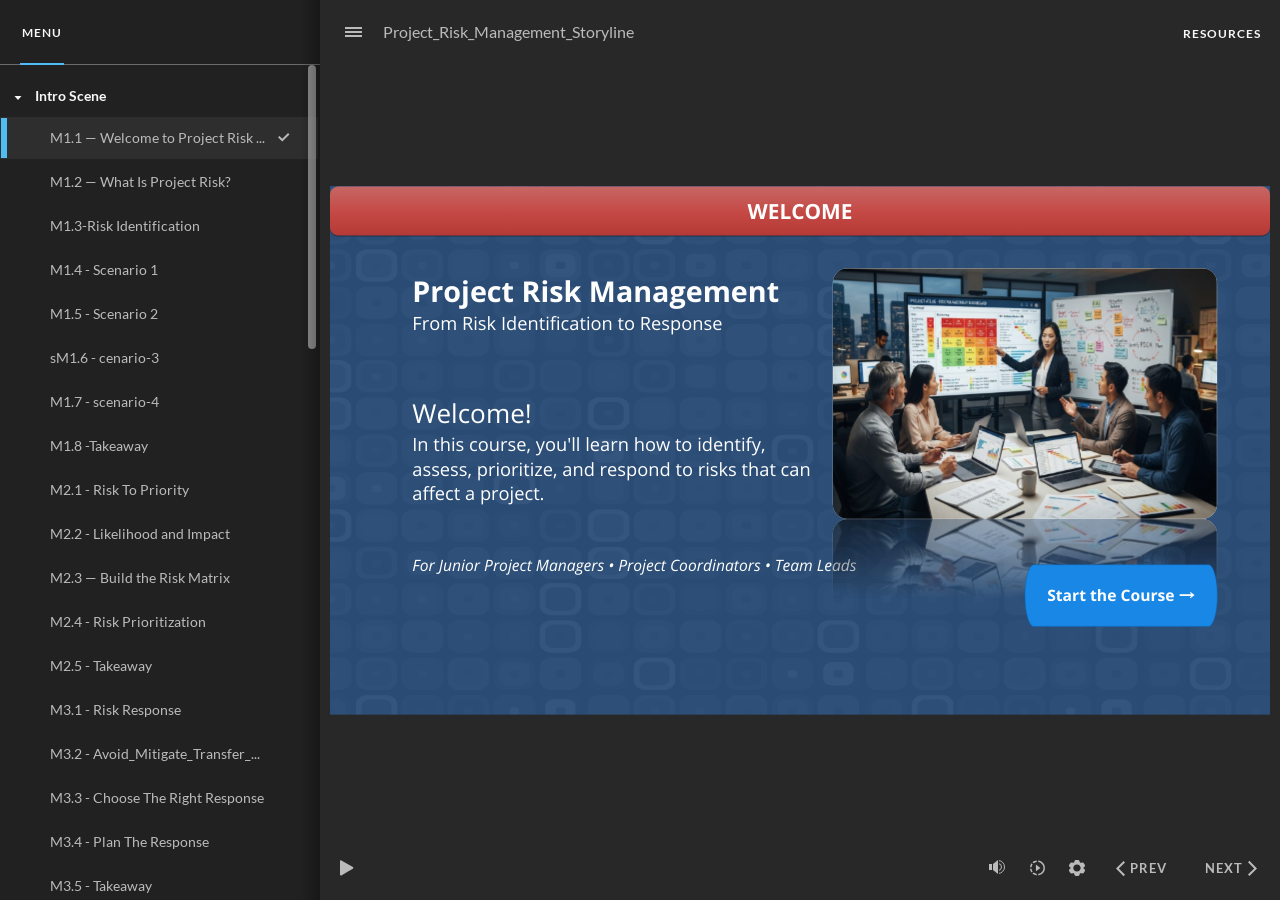
<file: index.html>
﻿<!doctype html>
<html lang="en-US">
<head>
  <meta charset="utf-8">
  <!-- Created using Storyline 360 x64 - http://www.articulate.com  -->
  <!-- version: 3.124.37782.0 -->
  <title>Project_Risk_Management_Storyline</title>
  <meta http-equiv="x-ua-compatible" content="IE=edge"/>
  <meta name="viewport" content="width=device-width,initial-scale=1,user-scalable=no,shrink-to-fit=no,minimal-ui"/>
  <meta name="apple-mobile-web-app-capable" content="yes"/>
  <style>
    html, body { height: 100%; padding: 0; margin: 0 }
    #app { height: 100%; width: 100%; }
  </style>

  <script>
    window.DS = {};
    window.globals = {
      DATA_PATH_BASE: '',
      HAS_FRAME: true,
      HAS_SLIDE: true,

      lmsPresent: false,
      tinCanPresent: false,
      cmi5Present: false,
      aoSupport: false,
      scale: 'Scaled',
      captureRc: false,
      browserSize: 'optimal',
      bgColor: '#282828',
      features: 'DropInBase,JsInteractions,Localization,LocalizationImage,PlayerMemoryEnhancements,SlideLevelScale',
      themeName: 'unified',
      preloaderColor: '#FFFFFF',
      suppressAnalytics: false,
      productChannel: 'stable',
      publishSource: 'storyline',
      aid: 'aid|5dfba640-d1b7-5500-984c-34fdf04971fd',
      cid: '41d6f7d2-93eb-40fe-ae74-6f54a57f32ca',
      playerVersion: '3.124.37782.0',
      publishTimestamp: '2026-09-05T17:46:47.2146353Z',
      maxIosVideoElements: 10,
      connectionSettings: { message: 'You%20are%20offline.%20Trying%20to%20reconnect...', useDarkTheme: false, mode: 'disabled' },
      hasFeature: function(feature) {
        return this.features.split(',').includes(feature);
      },
      
      parseParams: function(qs) {
        if (window.globals.parsedParams != null) {
          return window.globals.parsedParams;
        }
        qs = (qs || window.location.search.substr(1)).split('+').join(' ');
        var params = {},
            tokens,
            re = /[?&]?([^=]+)=([^&]*)/g;

        while (tokens = re.exec(qs)) {
          params[decodeURIComponent(tokens[1]).trim()] =
            decodeURIComponent(tokens[2]).trim();
        }
        window.globals.parsedParams = params;
        return params;
      }

    };

    if (window.flagsUnderTest != null) {
      window.globals.features = window.flagsUnderTest.reduce((accum, feature) => {
        if (!accum.includes(feature)) {
          accum.push(feature);
        }
        return accum;
      }, window.globals.features.split(',')).join();
    }
  </script>
  <script>
    var isIe11 = ('ActiveXObject' in window || window.MSBlobBuilder != null)
      && window.msCrypto != null && !window.ActiveXObject;
    if (isIe11) {
      window.globals.unsupportedBrowser = true;
      document.write(atob('[base64]'));
    }
  </script>

  <script>
    if (window.globals.hasFeature('Localization')) {
      
      
    }
  </script>

  
  
  <script>window.THREE = { };</script>
  
</head>
<body style="background: #282828" class="cs-HTML theme-unified">
  <!-- 360 -->
  <script>!function(){var e,i=/iPhone/i,o=/iPod/i,n=/iPad/i,t=/\biOS-universal(?:.+)Mac\b/i,r=/\bAndroid(?:.+)Mobile\b/i,a=/Android/i,d=/(?:SD4930UR|\bSilk(?:.+)Mobile\b)/i,p=/Silk/i,l=/Windows Phone/i,u=/\bWindows(?:.+)ARM\b/i,b=/BlackBerry/i,s=/BB10/i,c=/Opera Mini/i,f=/\b(CriOS|Chrome)(?:.+)Mobile/i,h=/Mobile(?:.+)Firefox\b/i,v=function(e){return void 0!==e&&"MacIntel"===e.platform&&"number"==typeof e.maxTouchPoints&&e.maxTouchPoints>1&&"undefined"==typeof MSStream};e=function(e){var m={userAgent:"",platform:"",maxTouchPoints:0};e||"undefined"==typeof navigator?"string"==typeof e?m.userAgent=e:e&&e.userAgent&&(m={userAgent:e.userAgent,platform:e.platform,maxTouchPoints:e.maxTouchPoints||0}):m={userAgent:navigator.userAgent,platform:navigator.platform,maxTouchPoints:navigator.maxTouchPoints||0};var g=m.userAgent,y=g.split("[FBAN");void 0!==y[1]&&(g=y[0]),void 0!==(y=g.split("Twitter"))[1]&&(g=y[0]);var A=function(e){return function(i){return i.test(e)}}(g),w={apple:{phone:A(i)&&!A(l),ipod:A(o),tablet:!A(i)&&(A(n)||v(m))&&!A(l),universal:A(t),device:(A(i)||A(o)||A(n)||A(t)||v(m))&&!A(l)},amazon:{phone:A(d),tablet:!A(d)&&A(p),device:A(d)||A(p)},android:{phone:!A(l)&&A(d)||!A(l)&&A(r),tablet:!A(l)&&!A(d)&&!A(r)&&(A(p)||A(a)),device:!A(l)&&(A(d)||A(p)||A(r)||A(a))||A(/\bokhttp\b/i)},windows:{phone:A(l),tablet:A(u),device:A(l)||A(u)},other:{blackberry:A(b),blackberry10:A(s),opera:A(c),firefox:A(h),chrome:A(f),device:A(b)||A(s)||A(c)||A(h)||A(f)},any:!1,phone:!1,tablet:!1};return w.any=w.apple.device||w.android.device||w.windows.device||w.other.device,w.phone=w.apple.phone||w.android.phone||w.windows.phone,w.tablet=w.apple.tablet||w.android.tablet||w.windows.tablet,w}(),"object"==typeof exports&&"undefined"!=typeof module?module.exports=e:"function"==typeof define&&define.amd?define((function(){return e})):this.isMobile=e}();
    window.isMobile.apple.tablet = window.isMobile.apple.tablet ||
      (navigator.platform === 'MacIntel' && navigator.maxTouchPoints > 1);
    window.isMobile.apple.device = window.isMobile.apple.device || window.isMobile.apple.tablet;
    window.isMobile.tablet = window.isMobile.tablet || window.isMobile.apple.tablet;
    window.isMobile.any = window.isMobile.any || window.isMobile.apple.tablet;
  </script>

  <div id="focus-sink" tabindex="-1"></div>

  <div id="preso"></div>
  <script>
    (function() {

      var classTypes = [ 'desktop', 'mobile', 'phone', 'tablet' ];

      var addDeviceClasses = function(prefix, testObj) {
        var curr, i;
        for (i = 0; i < classTypes.length; i++) {
          curr = classTypes[i];
          if (testObj[curr]) {
            document.body.classList.add(prefix + curr);
          }
        }
      };

      var params = window.globals.parseParams(),
          isDevicePreview = params.devicepreview === '1',
          isPhoneOverride = params.deviceType === 'phone' || (isDevicePreview && params.phone == '1'),
          isTabletOverride = (params.deviceType === 'tablet' || isDevicePreview) && !isPhoneOverride,
          isMobileOverride = isPhoneOverride || isTabletOverride;

      var deviceView = {
        desktop: !window.isMobile.any && !isMobileOverride,
        mobile: window.isMobile.any || isMobileOverride,
        phone: isPhoneOverride || (window.isMobile.phone && !isTabletOverride),
        tablet: isTabletOverride || window.isMobile.tablet
      };

      window.globals.deviceView = deviceView;
      window.isMobile.desktop = !window.isMobile.any;
      window.isMobile.mobile = window.isMobile.any;

      addDeviceClasses('view-', deviceView);

    })();
  </script>
  
  <script src='story_content/triggers.js' type=text/javascript></script>
<script src='story_content/user.js' type=text/javascript></script>
  <div class="slide-loader"></div>

  <script>
    var doc = document, loader = doc.body.querySelector('.slide-loader'); [ 1, 2, 3 ].forEach(function(n) { var d = doc.createElement('div'); d.style.backgroundColor = window.globals.preloaderColor; d.classList.add('mobile-loader-dot'); d.classList.add('dot' + n); loader.appendChild(d); });
  </script>

  <div class="mobile-load-title-overlay" style="display: none">
    <div class="mobile-load-title">Project_Risk_Management_Storyline</div>
  </div>

  <div class="mobile-chrome-warning"></div>

  
<style>
  .warn-connection-dialog {
    display: none;
    background: transparent;
    pointer-events: all;
    position: fixed;
    left: 0;
    top: 0;
    width: 100%;
    height: 100%;
    z-index: 999;
  }

  .warn-connection-content {
    pointer-events: all;
    border-radius: 4px;
    background: white;
    border: 1px solid #E7E7E7;
    color: #333333;
    box-shadow: 0 2px 4px rgba(0, 0, 0, 0.25);
    transition: all 150ms ease-out;
    position: absolute;
    white-space: nowrap;
  }

  .view-phone.is-landscape .warn-connection-content {
    left: 23px;
    bottom: 23px;
  }

  .view-tablet.is-landscape .warn-connection-content {
    left: 50%;
    top: 20px;
    transform: translateX(-50%);
  }

  .view-mobile.is-portrait .warn-connection-content {
    transform: translate(-50%, calc(-100% - 15px));
  }

  .warn-connection-content p {
    display: inline-block;
    margin: 0 8px 0 0;
    line-height: 33px;
    font-size: 11px;
  }

  .warn-connection-content svg {
    position: relative;
    vertical-align: middle;
    margin: 0 2px 2px 8px;
  }

  .view-desktop .warn-connection-content {
    left: 1.5em;
    bottom: 1.5em;
  }

  .view-desktop .warn-connection-content p {
    font-size: 1.1em;
  }

  .is-offline .warn-connection-dialog {
    display: block;
  }

  .is-offline .cs-panel * {
    pointer-events: none !important;
  }

  .is-offline .cs-panel {
    pointer-events: all !important;
  }

  .is-offline #nav-controls * {
    pointer-events: none !important;
  }

  .is-offline #nav-controls {
    pointer-events: all !important;
  }
</style>

<div class="warn-connection-dialog" role="alertdialog" aria-modal="true" tabindex="0" aria-labelledby="warn-connection-message">
  <div class="warn-connection-content">
    <svg width="17" height="15" viewBox="0 0 17 15" xmlns="http://www.w3.org/2000/svg">
      <path fill="#8F0000" stroke="white" d="M16.07,12.98 L15.88,12.23 L9.51,1.21 C8.97,0.26,7.6,0.26,7.06,1.21 L0.69,12.23 C0.15,13.16,0.81,14.36,1.91,14.36 H14.65 C15.47,14.36,16.05,13.7,16.07,12.98 Z"/>
      <path fill="white" stroke="white" d="M8.58,5.5 C8.35,5.28,8.5,5.35,8.21,5.32 C8.09,5.35,7.97,5.49,7.96,5.67 C7.97,5.79,7.98,5.92,7.98,6.04 L7.98,6.04 C7.99,6.17,8,6.31,8.01,6.43 L8.01,6.44 C8.03,6.92,8.06,7.41,8.09,7.9 L8.09,7.9 C8.12,8.39,8.14,8.88,8.17,9.37 C8.17,9.39,8.18,9.42,8.2,9.44 C8.23,9.46,8.25,9.47,8.28,9.47 C8.31,9.47,8.34,9.46,8.35,9.44 C8.37,9.43,8.38,9.4,8.39,9.35 L8.39,9.34 C8.39,9.24,8.4,9.15,8.4,9.05 L8.4,9.05 C8.41,8.96,8.41,8.86,8.42,8.75 C8.43,8.44,8.45,8.12,8.47,7.81 L8.47,7.81 C8.49,7.49,8.51,7.18,8.53,6.87 C8.55,6.46,8.56,6.05,8.59,5.64 L8.6,5.62 C8.6,5.57,8.59,5.53,8.58,5.5 L8.21,5.32 Z"/>
      <circle fill="white" stroke="white" cx="8.3" cy="11.35" r="0.3"/>
    </svg>
    <p id="warn-connection-message">You are offline. Trying to reconnect...</p>
  </div>
</div>

<script>
  (function() {
    window.DS.connection = {
      warningShown: false,
      assets: {},
      loadingAssetGroup: false,
      retryDelay: 500
    };

    var connectionSettings = window.globals.connectionSettings || {};

    var useConnectionMessages = window.AbortController != null &&
      window.location.protocol != 'file:' &&
      connectionSettings.mode === 'normal';

    window.DS.connection.useConnectionMessages = useConnectionMessages;

    var assetCount = 0;
    var checkLoadedId;


    if (useConnectionMessages && connectionSettings != null) {
      var contentEl = document.querySelector('.warn-connection-content');
      var messageEl = contentEl.querySelector('p');

      if (connectionSettings.useDarkTheme) {
        contentEl.style.borderColor = '#BABBBA';
        contentEl.style.backgroundColor = '#282828';
        contentEl.style.color = '#FFFFFF';
      }

      if (connectionSettings.message != null) {
        messageEl.textContent = window.decodeURIComponent(connectionSettings.message);
      }
    }

    function checkAssetsReady() {
      for (var i in DS.connection.assets) {
        if (!DS.connection.assets[i].success) {
          return false;
        }
      }
      return true;
    }

    function stopAssetGroup() {
      if (!useConnectionMessages) { return; }

      assetCount = 0;

      DS.connection.oldAssetGroup = DS.connection.assets;
      DS.connection.assets = {};
      DS.connection.loadingAssetGroup = false;
      clearInterval(checkLoadedId);
    }

    function startAssetGroup() {
      if (!useConnectionMessages) { return; }
      var ticks = 0;
      clearInterval(checkLoadedId);
      checkLoadedId = setInterval(function() {
        var loaded = 0;
        if (assetCount === 0 && loaded === 0) {
          clearInterval(checkLoadedId);
          return;
        }

        for (var i in DS.connection.assets) {
          if (DS.connection.assets[i].success) {
            loaded++;
          }
        }

        if (assetCount === loaded && checkAssetsReady()) {
          for (var i in DS.connection.assets) {
            if (DS.connection.assets[i].action) {
              DS.connection.assets[i].action();
            }
          }
          hideWarning();
          stopAssetGroup();
        }
      }, 100)
    }

    function requiredAsset(url, action, retry, type) {
      if (!useConnectionMessages) { return; }
      if (DS.connection.assets[url]) { return; }

      DS.connection.assets[url] = {
        success: false, action: action, retry: retry, type: type
      };
      assetCount = Object.keys(DS.connection.assets).length;
      if (!DS.connection.loadingAssetGroup) {
        startAssetGroup();
      }
      DS.connection.loadingAssetGroup = true;
    }

    function assetLoaded(url) {
      if (!useConnectionMessages) { return; }
      if (DS.connection.assets[url]) {
        DS.connection.assets[url].success = true;
      }
    }

    function assetFailed(url) {
      if (!useConnectionMessages) { return; }
      if (!DS.connection.assets[url]) {
        if (/\.js$/.test(url) && url.indexOf('transcripts') === -1) {
          setTimeout(function() {
            if (DS.connection.lastSlideLoaded != null) {
              DS.connection.lastSlideLoaded();
            }
          }, DS.connection.retryDelay);
        }
        return;
      }
      if (!DS.connection.warningShown) { showWarning(); }
      if (DS.connection.assets[url].retry) {
        setTimeout(function() {
          if (!DS.connection.assets[url].success) {
            DS.connection.assets[url].retry()
          }
        }, DS.connection.retryDelay);
      }
    }

    function hideWarning() {
      document.body.classList.remove('is-offline');
      DS.connection.warningShown = false;
      enableKeys();
    }
    DS.connection.hideWarning = hideWarning

    function showWarning(btn) {
      document.body.classList.add('is-offline')
      DS.connection.warningShown = true;
      updateWarningPosition();
      disableKeys();
    }

    function updateWarningPosition() {
      if (!DS.connection.warningShown) {
        return;
      }

      var isPortrait = document.body.classList.contains('is-portrait');
      var isMobile = document.body.classList.contains('view-mobile');
      var warningEl = document.querySelector('.warn-connection-content');

      if (isPortrait && isMobile) {
        var slide = document.querySelector('.primary-slide');
        var slideRect = slide != null
          ? slide.getBoundingClientRect()
          : { top: window.innerHeight, left: 0, width: window.innerWidth };

        warningEl.style.top = `${slideRect.top}px`
        warningEl.style.left = `${slideRect.left + slideRect.width / 2}px`
      } else {
        warningEl.style.top = null;
        warningEl.style.left = null;
      }

      window.requestAnimationFrame(updateWarningPosition);
    }

    function onDisableKeyDown(e) {
      e.preventDefault();
      e.stopImmediatePropagation();
    }

    function onDisableKeyUp(e) {
      e.preventDefault();
      e.stopImmediatePropagation();
    }

    var accStyle = document.createElement('style');
    var warnDialogEl = document.querySelector('.warn-connection-dialog');

    function disableKeys() {
      if (DS.views && DS.views.nsStack && DS.views.nsStack.length === 1) {
        DS.views.nsStack[0].tabReachable = false
        DS.views.nsStack[0].updateTabIndex(true);
      }

      accStyle.innerHTML = '.acc-shadow-dom { display: none; }';
      document.body.appendChild(accStyle);

      warnDialogEl.parentNode.append(warnDialogEl);
      warnDialogEl.focus();
    }

    function enableKeys() {
      accStyle.remove();
      if (DS.views && DS.views.nsStack && DS.views.nsStack.length === 1 && DS.views.nsStack[0].name === '_frame') {
        DS.views.nsStack[0].tabReachable = true;
        DS.views.nsStack[0].updateTabIndex();
      }
    }

    // these will all be noops if the feature flag isn't set in
    // the data and `window.globals.features`
    DS.connection.requiredAsset = requiredAsset;
    DS.connection.assetLoaded = assetLoaded;
    DS.connection.assetFailed = assetFailed;
    DS.connection.stopAssetGroup = stopAssetGroup;
    DS.connection.startAssetGroup = startAssetGroup;
  })();
</script>


  <script>
    
    if (window.autoSpider && window.vInterfaceObject) {
      document.querySelector('.mobile-load-title-overlay').style.display = 'none';
    }
  </script>

  

  <link rel="stylesheet" href="html5/data/css/output.min.css" data-noprefix/>
</body>
<script src="html5/lib/scripts/bootstrapper.min.js"></script>
</html>
</file>
<file: html5/data/css/output.min.css>
@font-face {
  font-family: 'LatoBold Charset1_ BoldAF811914';
  src: url('[data-uri]');
  font-style: normal;
  font-weight: bold;
}
@font-face {
  font-family: 'Lato Charset1_ 6XZCg1fLA4D7FE86';
  src: url('[data-uri]');
  font-style: normal;
  font-weight: normal;
}
@font-face {
  font-family: 'Open SansBold CharsBoldA4BEF071';
  src: url('[data-uri]');
  font-style: normal;
  font-weight: bold;
}
@font-face {
  font-family: 'Open Sans Charset1_ 6V9E0D9AD7A';
  src: url('[data-uri]');
  font-style: normal;
  font-weight: normal;
}
@font-face {
  font-family: 'Open SansItalic CItalic9122BE10';
  src: url('[data-uri]');
  font-style: normal;
  font-weight: normal;
}
@font-face {
  font-family: 'MS PGothicBold CharBold7AC93A1A';
  src: url('[data-uri]');
  font-style: normal;
  font-weight: normal;
}
@font-face {
  font-family: 'Segoe UI Emoji Charset1C66DC2A1';
  src: url('[data-uri]');
  font-style: normal;
  font-weight: normal;
}
@font-face {
  font-family: 'Segoe UI EmojiBold BoldC627A2CF';
  src: url('[data-uri]');
  font-style: normal;
  font-weight: normal;
}
@font-face {
  font-family: 'Open SansBoldItalItalicD2FAC301';
  src: url('[data-uri]');
  font-style: normal;
  font-weight: bold;
}
@font-face {
  font-family: 'MS PGothic Charset1_ 6E07CEE818';
  src: url('[data-uri]');
  font-style: normal;
  font-weight: normal;
}
@font-face {
  font-family: 'Segoe PrintBold ChaBoldC03BAB7E';
  src: url('[data-uri]');
  font-style: normal;
  font-weight: bold;
}
@font-face {
  font-family: 'Open Sans Charset0_v9TY33EDE6F2';
  src: url('[data-uri]');
  font-style: normal;
  font-weight: normal;
}
@font-face {
  font-family: 'Open SansBold CharsBoldE47A47C6';
  src: url('[data-uri]');
  font-style: normal;
  font-weight: bold;
}
@font-face {
  font-family: 'Open SansItalic CItalicC6FA076B';
  src: url('[data-uri]');
  font-style: normal;
  font-weight: normal;
}
@font-face {
  font-family: 'MS PGothic Charset0_v8y8F26E3D1';
  src: url('[data-uri]');
  font-style: normal;
  font-weight: normal;
}
@font-face {
  font-family: 'MS PGothicBold CharBold4B938FAA';
  src: url('[data-uri]');
  font-style: normal;
  font-weight: normal;
}
@font-face {
  font-family: 'Segoe UI Emoji Charset00A649A47';
  src: url('[data-uri]');
  font-style: normal;
  font-weight: normal;
}
@font-face {
  font-family: 'Segoe UI EmojiBold Bold53591136';
  src: url('[data-uri]');
  font-style: normal;
  font-weight: normal;
}
@font-face {
  font-family: 'Open SansBoldItalItalic3FAAA578';
  src: url('[data-uri]');
  font-style: normal;
  font-weight: bold;
}
@font-face {
  font-family: 'Segoe PrintBold ChaBold7273324E';
  src: url('[data-uri]');
  font-style: normal;
  font-weight: bold;
}
.cs-HTML {
  background: rgba(40, 40, 40, 1);
}
.cs-pxabnsnfns00011100101 .cs-infopanel  {
  box-shadow: 0 1px 0 rgba(0, 0, 0, 0);
  background: rgba(255, 255, 255, 1);
}
.cs-pxabnsnfns00011100101 .cs-infopanel .cs-link {
  color: rgba(186, 187, 186, 1);
}
.cs-pxabnsnfns00011100101 .cs-infopanel .cs-link:hover {
  color: rgba(255, 255, 255, 1);
}
.cs-pxabnsnfns00011100101 .cs-infopanel .cs-name {
  color: rgba(68, 68, 68, 1);
}
.cs-pxabnsnfns00011100101 .cs-infopanel .cs-title {
  color: rgba(153, 153, 153, 1);
}
.cs-pxabnsnfns00011100101 .cs-infopanelpopup  {
  box-shadow: 0 1px 0 rgba(0, 0, 0, 0);
  background: rgba(0, 0, 0, 0);
}
.cs-pxabnsnfns00011100101 .cs-infopanelpopup .cs-link {
  color: rgba(255, 0, 0, 1);
}
.cs-pxabnsnfns00011100101 .cs-infopanelpopup .cs-link:hover {
  color: rgba(255, 255, 255, 1);
}
.cs-pxabnsnfns00011100101 .cs-infopanelpopup .cs-name {
  color: rgba(255, 255, 255, 1);
}
.cs-pxabnsnfns00011100101 .cs-infopanelpopup .cs-bio {
  color: rgba(186, 187, 186, 1);
}
.cs-pxabnsnfns00011100101 .cs-timer  {
  color: rgba(186, 187, 186, 1);
}
.cs-pxabnsnfns00011100101 .cs-duration stop:first-child {
  stop-color: rgba(60, 60, 60, 1);
}
.cs-pxabnsnfns00011100101 .cs-duration stop:last-child {
  stop-color: rgba(60, 60, 60, 1);
}
.cs-pxabnsnfns00011100101 .cs-elapsed stop:first-child {
  stop-color: rgba(254, 227, 71, 1);
}
.cs-pxabnsnfns00011100101 .cs-elapsed stop:last-child {
  stop-color: rgba(254, 227, 71, 1);
}
.cs-pxabnsnfns00011100101 .cs-timer .cs-pie .cs-innerstroke {
  stroke: rgba(199, 199, 199, 1);
}
.cs-pxabnsnfns00011100101 .cs-timer .cs-pie .cs-innerborder {
  stroke: rgba(255, 255, 255, 1);
}
.cs-pxabnsnfns00011100101 .cs-window  {
  box-shadow: 0 8px 5px rgba(0, 0, 0, 0.2);
  border-color: rgba(49, 99, 0, 0);
  background: rgba(33, 33, 33, 1);
  color: rgba(248, 248, 248, 1);
}
.cs-pxabnsnfns00011100101 .cs-window .cs-diva {
  border-color: rgba(78, 78, 78, 1);
}
.cs-pxabnsnfns00011100101 .cs-window .cs-divb {
  border-color: rgba(78, 78, 78, 0);
}
.cs-pxabnsnfns00011100101 .cs-editor .cs-editor-slide {
  color: rgba(226, 226, 226, 1);
}
.cs-pxabnsnfns00011100101 .cs-editor .cs-editor-html {
  color: rgba(186, 187, 186, 1);
}
.cs-pxabnsnfns00011100101 .cs-editor .cs-editor-button {
  text-shadow: 0 1px 0 rgba(0, 0, 0, 0);
  color: rgba(255, 255, 255, 1);
  border-color: rgba(211, 211, 211, 1);
  background: rgba(34, 34, 34, 1);
}
.cs-pxabnsnfns00011100101 .cs-editor .cs-editor-button:hover {
  background: rgba(68, 68, 68, 1);
}
.cs-pxabnsnfns00011100101 .cs-editor .cs-editor-button:active {
  background: rgba(68, 68, 68, 1);
}
.cs-pxabnsnfns00011100101 .cs-listitem  {
  color: rgba(186, 187, 186, 1);
  border-color: none;
  border: 1px solid transparent;
}
.cs-pxabnsnfns00011100101 .cs-listitem:hover {
  background: rgba(255, 255, 255, 0.06);
  border-color: rgba(108, 108, 108, 1) !important;
  border-width: 1px;
  border-radius: 2px;
  border-style: solid;
  box-sizing: border-box;
}
.cs-pxabnsnfns00011100101 .cs-listitem.hover {
  background: rgba(255, 255, 255, 0.06);
  border-color: rgba(108, 108, 108, 1) !important;
  border-width: 1px;
  border-radius: 2px;
  border-style: solid;
  box-sizing: border-box;
}
.cs-pxabnsnfns00011100101 .cs-glossary  {
  color: rgba(186, 187, 186, 1);
}
.cs-pxabnsnfns00011100101 .cs-glossary .cs-scrolling-panel {
  background: rgba(0, 0, 0, 0);
}
.cs-pxabnsnfns00011100101 .cs-glossary .cs-term.cs-selected .cs-choice-list-trigger {
  color: rgba(255, 255, 255, 1);
  background: rgba(255, 255, 255, 1);
}
.cs-pxabnsnfns00011100101 .cs-glossary .cs-term.cs-selected .cs-choice-list-trigger:focus {
  color: rgba(255, 255, 255, 1);
  background: rgba(255, 255, 255, 1);
}
.cs-pxabnsnfns00011100101 .cs-glossary .cs-term:hover .cs-choice-list-trigger {
  background: rgba(186, 187, 186, 1);
}
.cs-pxabnsnfns00011100101 .cs-glossary .cs-term.hover .cs-choice-list-trigger {
  background: rgba(186, 187, 186, 1);
}
.cs-pxabnsnfns00011100101 .cs-glossary .cs-term .cs-choice-list-trigger:focus {
  background: rgba(186, 187, 186, 1);
}
.cs-pxabnsnfns00011100101 .cs-glossary .cs-diva {
  border-color: rgba(0, 0, 0, 0);
}
.cs-pxabnsnfns00011100101 .cs-glossary .cs-divb {
  border-color: rgba(0, 0, 0, 0);
}
.cs-pxabnsnfns00011100101 .cs-glossary .cs-divc {
  border-color: rgba(0, 0, 0, 0);
}
.cs-pxabnsnfns00011100101 .cs-glossary .cs-heading {
  color: rgba(248, 248, 248, 1);
  font-weight: 700;
}
.note-content p span {
  color: rgba(186, 187, 186, 1);
  line-height: 1.4em;
  font-size: 103.769%;
}
.cs-pxabnsnfns00011100101 .cs-resource .cs-separator {
  border-color: rgba(0, 0, 0, 0);
}
.cs-pxabnsnfns00011100101 .cs-outline  {
  color: rgba(45, 45, 45, 1);
}
.cs-pxabnsnfns00011100101 .cs-outline .cs-diva {
  border-color: rgba(0, 0, 0, 0);
}
.cs-pxabnsnfns00011100101 .cs-outline .cs-divb {
  border-color: rgba(0, 0, 0, 0);
}
.cs-pxabnsnfns00011100101 .cs-outline .cs-divc {
  border-color: rgba(0, 0, 0, 0);
}
.cs-pxabnsnfns00011100101 .cs-outline .cs-search-filter:hover {
  color: rgba(0, 0, 0, 0);
}
.cs-pxabnsnfns00011100101 .cs-outline .cs-search-filter.hover {
  color: rgba(0, 0, 0, 0);
}
.cs-pxabnsnfns00011100101 .cs-transcript  {
  color: rgba(255, 255, 255, 1);
}
.cs-pxabnsnfns00011100101 .cs-transcript .cs-div {
  border-color: rgba(0, 0, 0, 0);
}
.cs-pxabnsnfns00011100101 .cs-tabs:not(.topmenu-item) {
  color: rgba(248, 248, 248, 1);
}
.cs-pxabnsnfns00011100101 .cs-tabs .cs-inner-button:not(.topmenu-item) {
  text-shadow: 0 1px 0 rgba(0, 0, 0, 0);
}
.cs-pxabnsnfns00011100101 .cs-tabs:hover:not(.topmenu-item) {
  color: rgba(248, 248, 248, 1);
}
.cs-pxabnsnfns00011100101 .cs-tabs.cs-selected {
  background: rgba(0, 0, 0, 0);
  color: rgba(248, 248, 248, 1);
}
.cs-pxabnsnfns00011100101 .cs-seekcontrol  {
  background: rgba(0, 0, 0, 0);
  border-color: rgba(0, 0, 0, 0);
}
.cs-pxabnsnfns00011100101 .cs-seekcontrol .cs-button:hover .cs-icon {
  fill: rgba(255, 255, 255, 1);
}
.cs-pxabnsnfns00011100101 .cs-seekcontrol .cs-button.hover .cs-icon {
  fill: rgba(255, 255, 255, 1);
}
.cs-pxabnsnfns00011100101 .cs-seekcontrol .cs-button .cs-icon-shadow {
  fill: rgba(0, 0, 0, 0);
}
.cs-pxabnsnfns00011100101 .cs-seekcontrol .cs-button .cs-icon {
  fill: rgba(180, 180, 180, 1);
}
.cs-pxabnsnfns00011100101 .cs-seekcontrol .cs-seek .cs-fill {
  background: rgba(255, 255, 255, 0.6);
}
.cs-pxabnsnfns00011100101 .cs-seekcontrol .cs-seek {
  background: rgba(108, 108, 108, 1);
  border-color: rgba(0, 0, 0, 0);
}
.cs-pxabnsnfns00011100101 .cs-searchinput .cs-input {
  color: rgba(186, 187, 186, 1);
  border-color: rgba(0, 0, 0, 0);
  background: rgba(255, 255, 255, 0.06);
}
.cs-pxabnsnfns00011100101 .cs-searchinput .cs-input:focus {
  color: rgba(248, 248, 248, 1);
  background: rgba(41, 41, 41, 1);
}
.cs-pxabnsnfns00011100101 .cs-searchinput .cs-input:hover {
  box-shadow: inset 0 0 1px 0 rgba(69, 126, 19, 0);
}
.cs-pxabnsnfns00011100101 .cs-searchinput .cs-input.hover {
  box-shadow: inset 0 0 1px 0 rgba(69, 126, 19, 0);
}
.cs-pxabnsnfns00011100101 .cs-searchinput .cs-button .cs-icon {
  fill: rgba(186, 187, 186, 1);
}
.cs-pxabnsnfns00011100101 .cs-searchinput .cs-button:hover {
  fill: rgba(63, 133, 0, 1);
}
.cs-pxabnsnfns00011100101 .cs-searchinput .cs-button.hover {
  fill: rgba(63, 133, 0, 1);
}
.cs-pxabnsnfns00011100101 .cs-menu  {
  box-shadow: 0 1px 0 rgba(0, 0, 0, 0);
  background: rgba(33, 33, 33, 1);
}
.cs-pxabnsnfns00011100101 .cs-topmenu-item.active .cs-tab {
  background: rgba(33, 33, 33, 1);
}
.cs-pxabnsnfns00011100101 .cs-logo  {
  box-shadow: 0 1px 0 rgba(37, 75, 0, 1);
  background: rgba(255, 255, 255, 0);
}
.cs-pxabnsnfns00011100101 .cs-checkbox  {
  color: rgba(255, 255, 255, 1);
}
.cs-pxabnsnfns00011100101 .cs-checkbox:hover {
  border-color: rgba(175, 221, 130, 1);
}
.cs-pxabnsnfns00011100101 .cs-checkbox.hover {
  border-color: rgba(175, 221, 130, 1);
}
.cs-pxabnsnfns00011100101 .cs-checkbox .cs-box {
  color: rgba(255, 255, 255, 1);
  border-color: rgba(42, 83, 0, 1);
}
.cs-pxabnsnfns00011100101 .cs-checkbox .cs-box:checked::after {
  color: rgba(43, 196, 0, 1);
}
.cs-pxabnsnfns00011100101 .cs-button  {
  text-shadow: 0 1px 0 rgba(0, 0, 0, 0);
  color: rgba(186, 187, 186, 1);
  border-color: rgba(0, 0, 0, 0);
  background: rgba(0, 0, 0, 0);
  box-shadow: 0 1px 0 rgba(0, 0, 0, 0);
}
.cs-pxabnsnfns00011100101 .cs-button .cs-icon {
  fill: rgba(186, 187, 186, 1);
}
.cs-pxabnsnfns00011100101 .cs-button .cs-icon-shadow {
  fill: rgba(0, 0, 0, 0);
}
.cs-pxabnsnfns00011100101 .cs-button:hover {
  background: rgba(248, 248, 248, 1);
}
.cs-pxabnsnfns00011100101 .cs-button.hover {
  background: rgba(248, 248, 248, 1);
}
.cs-pxabnsnfns00011100101 .cs-button:active {
  background: rgba(0, 0, 0, 0);
}
.cs-pxabnsnfns00011100101 .cs-button.cs-disabled:hover {
  background: rgba(0, 0, 0, 0);
}
.cs-pxabnsnfns00011100101 .cs-button.cs-disabled.hover {
  background: rgba(0, 0, 0, 0);
}
.cs-pxabnsnfns00011100101 .cs-button.cs-disabled:active {
  background: rgba(0, 0, 0, 0);
}
.cs-pxabnsnfns00011100101 .cs-button.cs-volume:hover {
  background: rgba(0, 0, 0, 0);
}
.cs-pxabnsnfns00011100101 .cs-button.cs-volume.hover {
  background: rgba(0, 0, 0, 0);
}
.cs-pxabnsnfns00011100101 .cs-button.cs-volume:active {
  background: rgba(0, 0, 0, 0);
}
.cs-pxabnsnfns00011100101.cs-base  {
  color: rgba(186, 187, 186, 1);
  border-color: rgba(40, 40, 40, 1);
  background: rgba(40, 40, 40, 1);
}
.cs-pxabnsnfns00011100101.cs-base .cs-separator .cs-diva {
  background: rgba(69, 69, 69, 1);
}
.cs-pxabnsnfns00011100101.cs-base .cs-separator .cs-divb {
  background: rgba(0, 0, 0, 0);
}
.cs-pxabnsnfns00011100101.cs-base .cs-topmenu-item.active .cs-tab {
  border-color: rgba(69, 69, 69, 1);
}
.cs-pxabnsnfns00011100101.cs-base .cs-topmenu-item.active .cs-panel {
  border-color: rgba(69, 69, 69, 1);
}
.cs-pxabnsnfns00011100101.cs-base .cs-left {
  background: rgba(33, 33, 33, 1);
}
.cs-pxabnsnfns00011100101.cs-base .cs-area-primary .cs-slide-container {
  background: rgba(40, 40, 40, 1);
}
.cs-pxabnsnfns00011100101.cs-base.cs-custom-theme .cs-brandhighlight-bg {
  background: rgba(79, 189, 244, 1) !important;
}
.cs-pxabnsnfns00011100101.cs-base.cs-custom-theme .cs-brandhighlight-secondary-bg {
  background: rgba(255, 255, 255, 1) !important;
}
.cs-pxabnsnfns00011100101.cs-base.cs-custom-theme .cs-brandhighlight-border {
  border-color: rgba(79, 189, 244, 1) !important;
}
.cs-pxabnsnfns00011100101.cs-base.cs-custom-theme .cs-brandhighlight-text {
  color: rgba(79, 189, 244, 1) !important;
}
.cs-pxabnsnfns00011100101.cs-base.cs-custom-theme .cs-brandhighlight-fill {
  fill: rgba(79, 189, 244, 1) !important;
}
.cs-pxabnsnfns00011100101.cs-base.cs-custom-theme .cs-listitem.cs-selected {
  background-color: rgba(255, 255, 255, 0.06) !important;
}
.cs-pxabnsnfns00011100101 .cs-volume::-moz-range-thumb {
  border-color: rgba(43, 85, 0, 1);
  box-shadow: inset 0 0 1px 0 rgba(43, 85, 0, 1);
  background: rgba(255, 255, 255, 1);
}
.cs-pxabnsnfns00011100101 .cs-volume::-ms-thumb {
  border-color: rgba(43, 85, 0, 1);
  box-shadow: inset 0 0 1px 0 rgba(43, 85, 0, 1);
  background: rgba(255, 255, 255, 1);
}
.cs-pxabnsnfns00011100101 .cs-volume::-webkit-slider-thumb {
  border-color: rgba(43, 85, 0, 1);
  box-shadow: inset 0 0 1px 0 rgba(43, 85, 0, 1);
  background: rgba(255, 255, 255, 1);
}
.cs-pxabnsnfns00011100101 .cs-volume::-moz-range-track {
  border-color: rgba(66, 140, 1, 1);
  background: rgba(108, 108, 108, 1);
}
.cs-pxabnsnfns00011100101 .cs-volume::-ms-track {
  border-color: rgba(66, 140, 1, 1);
  background: rgba(108, 108, 108, 1);
}
.cs-pxabnsnfns00011100101 .cs-volume::-webkit-slider-runnable-track {
  border-color: rgba(66, 140, 1, 1);
  background: rgba(108, 108, 108, 1);
}
body.show-focus .tab-focus-box {
  box-shadow: 0 0 0 1px rgba(255, 255, 0, 1), 0 0 0 3px rgba(0, 32, 96, 1), 0 0 5px 5px rgba(255, 255, 0, 1);
  border-color: transparent;
  outline: 2px transparent solid;
}
.skipnav {
  box-shadow: 0 0 0 1px rgba(255, 255, 0, 1), 0 0 0 3px rgba(0, 32, 96, 1), 0 0 5px 5px rgba(255, 255, 0, 1);
  border-color: transparent;
  outline: 2px transparent solid;
}
.cs-pxabnsnfns00011100101 .cs-listitem:hover {
  color: none;
}
.cs-pxabnsnfns00011100101 .cs-listitem.hover {
  color: none;
}
.cs-pxabnsnfns00011100101 .cs-listitem.cs-viewed {
  color: #BABBBA;
}
.cs-pxabnsnfns00011100101 .cs-listitem {
  color: #BABBBA;
}
.cs-pxabnsnfns00011100101 .cs-listitem:hover .cs-icon-carrot * {
  fill: none;
}
.cs-pxabnsnfns00011100101 .cs-listitem.hover .cs-icon-carrot * {
  fill: none;
}
.cs-pxabnsnfns00011100101 .cs-listitem .cs-icon-carrot {
  color: none;
  top: calc(3px);
}
.cs-pxabnsnfns00011100101 .cs-listitem .cs-icon-carrot .cs-shadow {
  color: #F8F8F8;
}
.cs-pxabnsnfns00011100101 .item-collapsible .is-scene {
  color: #F8F8F8 !important;
  font-weight: 700;
}
.cs-pxabnsnfns00011100101 .is-scene .cs-icon-carrot * {
  color: #F8F8F8 !important;
  font-weight: 700;
}
.cs-pxabnsnfns00011100101 .is-scene:not(.outline-links-collapse) > a {
  color: #F8F8F8;
}
.cs-pxabnsnfns00011100101 .is-scene:not(.outline-links-collapse) .cs-icon-carrot * {
  fill: none !important;
  color: #F8F8F8 !important;
}
.cs-pxabnsnfns00011100101 .tabs, .cs-pxabnsnfns00011100101 .cs-logo {
  border-bottom: 1px solid rgba(108, 108, 108, 1);
}
.cs-pxabnsnfns00011100101 .area-secondary-wrapper:after {
  background-image: url('[data-uri]');
  background-size: 100%;
}
.cs-pxabnsnfns00011100101 .panel-footer {
  background: #212121;
}
.cs-pxabnsnfns00011100101 #outline-search {
  background: rgba(255, 255, 255, 0.06);
  border-color: rgba(108, 108, 108, 1);
  border-width: 1px;
  border-style: solid;
}
.cs-pxabnsnfns00011100101 .topmenu-panel #outline-search {
  background: #545454;
}
.cs-pxabnsnfns00011100101 .search-icon circle, .cs-pxabnsnfns00011100101 .search-icon path {
  stroke: #BABBBA;
}
.cs-pxabnsnfns00011100101 #outline-search input[type   =search] {
  color: #F8F8F8;
}
.cs-pxabnsnfns00011100101 #outline-search ::-webkit-input-placeholder {
  color: #BABBBA !important;
}
.cs-pxabnsnfns00011100101 #outline-search :-ms-input-placeholder {
  color: #BABBBA !important;
}
.cs-pxabnsnfns00011100101 #outline-search ::-moz-placeholder {
  color: #BABBBA !important;
  opacity: 1;
}
.cs-pxabnsnfns00011100101 .cs-topmenu-item.active, body:not(.is-touchable-tablet) .cs-pxabnsnfns00011100101 .cs-topmenu-item:hover {
  color: #F8F8F8;
}
.cs-pxabnsnfns00011100101 .cs-topmenu-item.button-tapped {
  color: #F8F8F8;
}
.cs-pxabnsnfns00011100101 .cs-topmenu-item.active .cs-tab, .cs-pxabnsnfns00011100101 .cs-topmenu-item .cs-tab {
  background: transparent !important;
  border: none !important;
}
.cs-pxabnsnfns00011100101 .top-tabs-drop-icon div {
  background: #BABBBA;
}
.cs-pxabnsnfns00011100101 .cs-panel.topmenu-panel .panel-content, .cs-pxabnsnfns00011100101 .top-tabs-drop {
  background: #212121;
}
.cs-pxabnsnfns00011100101 .cs-topmenu-item.active .cs-panel {
  background: #212121;
}
.cs-pxabnsnfns00011100101 .cs-menu.topmenu-panel, .cs-pxabnsnfns00011100101 .top-tabs-drop {
  border: 1px solid rgba(69, 69, 69, 1) !important;
  border-radius: 3px;
}
.cs-pxabnsnfns00011100101 .resources .resources-list a:hover {
  background: rgba(255, 255, 255, 0.06);
}
body:not(.is-touchable-tablet) .cs-pxabnsnfns00011100101 .resources .resources-list a:hover {
  background: rgba(255, 255, 255, 0.06);
}
.cs-pxabnsnfns00011100101 .resources .resources-list a.hover {
  background: rgba(255, 255, 255, 0.06);
}
body:not(.is-touchable-tablet) .cs-pxabnsnfns00011100101 .resources .resources-list a.hover {
  background: rgba(255, 255, 255, 0.06);
}
.cs-pxabnsnfns00011100101 .resources .resources-list a.button-tapped {
  background: rgba(255, 255, 255, 0.06);
}
.cs-pxabnsnfns00011100101 .cs-icon path, .cs-pxabnsnfns00011100101 .cs-icon rect, .cs-pxabnsnfns00011100101 .cs-icon polygon, .cs-pxabnsnfns00011100101 .menu-icon-wrapper.menu-icon-wrapper-hover path {
  fill: #BABBBA;
}
.cs-pxabnsnfns00011100101 .cs-icon .icon-stroke-only {
  fill: none !important;
  stroke: #BABBBA !important;
}
body:not(.is-touchable-tablet) .cs-pxabnsnfns00011100101 .cs-button:hover .cs-icon path, body:not(.is-touchable-tablet) .cs-pxabnsnfns00011100101 .cs-button:hover .cs-icon rect, body:not(.is-touchable-tablet) .cs-pxabnsnfns00011100101 .cs-button:hover .cs-icon polygon {
  fill: #F8F8F8;
}
body:not(.is-touchable-tablet) .cs-pxabnsnfns00011100101 .cs-tabs:hover .search-icon circle, body:not(.is-touchable-tablet) .cs-pxabnsnfns00011100101 .cs-tabs:hover .search-icon path {
  stroke: #F8F8F8;
}
.cs-pxabnsnfns00011100101 .cs-button.button-tapped .cs-icon path, .cs-pxabnsnfns00011100101 .cs-button.button-tapped .cs-icon rect, .cs-pxabnsnfns00011100101 .cs-button.button-tapped .cs-icon polygon {
  fill: #F8F8F8;
}
body:not(.is-touchable-tablet) .cs-pxabnsnfns00011100101 .cs-button:hover .cs-icon .icon-stroke-only {
  fill: none !important;
  stroke: #F8F8F8 !important;
}
.cs-pxabnsnfns00011100101 .cs-button:button-tapped .cs-icon .icon-stroke-only {
  fill: none !important;
  stroke: #F8F8F8 !important;
}
.cs-pxabnsnfns00011100101 .menu-icon-wrapper.menu-icon-wrapper-hover svg path {
  fill: #F8F8F8;
}
.floating-sidebar:not(.sidebar-closed) .cs-pxabnsnfns00011100101 #hamburger .menu-icon-wrapper svg path {
  fill: #BABBBA;
}
.floating-sidebar:not(.sidebar-closed) .cs-pxabnsnfns00011100101 #hamburger .menu-icon-wrapper.menu-icon-wrapper-hover svg path {
  fill: #F8F8F8;
}
.cs-pxabnsnfns00011100101 .volume .btn:before {
  background-image: url('[data-uri]');
}
.cs-pxabnsnfns00011100101 .volume-track {
  background: #6C6C6C;
}
.cs-pxabnsnfns00011100101 .volume-icon circle {
  stroke: #BABBBA;
}
.cs-pxabnsnfns00011100101 .cs-settings > .settings-panel {
  background: #212121;
  border: 1px solid rgba(69, 69, 69, 1) !important;
  border-radius: 3px;
}
.cs-pxabnsnfns00011100101 .cs-settings > .panel-down-arrow {
  fill: #212121;
}
.cs-pxabnsnfns00011100101 .switch-toggle .border {
  stroke: #7C7C7C;
}
.cs-pxabnsnfns00011100101 .switch-toggle .thumb-off .thumb {
  fill: #A2A2A2;
}
.cs-pxabnsnfns00011100101 .switch-toggle .thumb-on .track {
  fill: rgba(79, 189, 244, 1);
}
.cs-pxabnsnfns00011100101 .switch-toggle .thumb-off .track {
  fill: rgba(255, 255, 255, 0.1);
}
.cs-pxabnsnfns00011100101 .switch-label {
  color: #BABBBA;
}
.cs-pxabnsnfns00011100101 .cs-panel .scrollarea-btn:after {
  background: rgba(179, 180, 179, 0.75);
}
.scrollarea-scrollbar:hover .scrollarea-btn:after, .scrollarea-scrollbar.highlight-scrollbar .scrollarea-btn:after {
  background: rgba(179, 180, 179, 0.75);
}
.floating-sidebar .sidebar-overlay {
  background: rgba(0, 0, 0, 0.85);
}
.cs-pxabnsnfns00011100101 .overlay-message {
  background: rgba(0, 0, 0, 0.85);
}
.cs-pxabnsnfns00011100101 .top-ui-bg, .cs-pxabnsnfns00011100101 .bottom-ui-bg, .cs-pxabnsnfns00011100101 .right-ui-bg, .cs-pxabnsnfns00011100101 .left-ui-bg {
  background: rgba(40, 40, 40, 0.8);
}
.cs-pxabnsnfns00011100101 .circle-progress-bg {
  fill: #282828;
}
.cs-pxabnsnfns00011100101 .circle-progress-well {
  fill: #6C6C6C;
}
.cs-pxabnsnfns00011100101 .circle-progress-pie {
  stroke: #6C6C6C;
}
.cs-pxabnsnfns00011100101 .lightbox .option-pane {
  background: rgba(40, 40, 40, 0.8);
}
.cs-pxabnsnfns00011100101 .lightbox .option-pane:before {
  background: #282828;
}
.cs-pxabnsnfns00011100101 .message-window {
  background: #212121;
  border: 1px solid rgba(255, 255, 255, 1) !important;
  border-radius: 3px;
}
.cs-pxabnsnfns00011100101 .message-window-header p, .cs-pxabnsnfns00011100101 .message-window-text {
  color: #F8F8F8;
}
.cs-pxabnsnfns00011100101 .message-window-header p {
  border-bottom: 1px solid rgba(255, 255, 255, 1);
}
.cs-pxabnsnfns00011100101 .message-window button.slide-object-button {
  border: 1px solid rgba(255, 255, 255, 1) !important;
}
.cs-pxabnsnfns00011100101 .message-window button.slide-object-button:hover {
  background: rgba(255, 255, 255, 0.06) !important;
}
.message-window .slide-object-button tspan, .message-window .slide-object-button-text tspan {
  fill: #F8F8F8 !important;
}
body:not(.is-touchable-tablet) .cs-pxabnsnfns00011100101 .cs-button:hover .text {
  color: #F8F8F8;
}
.cs-pxabnsnfns00011100101 .cs-button.button-tapped .text {
  color: #F8F8F8;
}
.cs-pxabnsnfns00011100101.cs-base {
  background: #282828;
}
.cs-pxabnsnfns00011100101 .cs-menu {
  background: transparent;
}
.cs-pxabnsnfns00011100101 .progress-bar .progress-bar-fill:after {
  background: #FFFFFF !important;
}
.cs-pxabnsnfns00011100101 .volume-dot {
  background: #FFFFFF !important;
}
.fn-npnxnanbsnfns00011100101 {
  font-family: 'Lato22AB4CAF';
  -webkit-font-variant-ligatures: no-common-ligatures;
  font-variant-ligatures: no-common-ligatures;
}
.fn-pxabnsnfns00011100101 {
  font-family: 'Lato22AB4CAF';
  -webkit-font-variant-ligatures: no-common-ligatures;
  font-variant-ligatures: no-common-ligatures;
}
.fn-npxnabnsnfns00011100101 {
  font-family: 'Lato22AB4CAF';
  -webkit-font-variant-ligatures: no-common-ligatures;
  font-variant-ligatures: no-common-ligatures;
}
.fn-npnxnanbnsnfns00011100101 {
  font-family: 'Lato22AB4CAF';
  -webkit-font-variant-ligatures: no-common-ligatures;
  font-variant-ligatures: no-common-ligatures;
}
.fn-pxabnsnfns00011100100 {
  font-family: 'Lato22AB4CAF';
  -webkit-font-variant-ligatures: no-common-ligatures;
  font-variant-ligatures: no-common-ligatures;
}
@font-face {
  font-family: 'Lato22AB4CAF';
  src: url('[data-uri]');
  font-style: normal;
  font-weight: bold;
}
@font-face {
  font-family: 'Lato22AB4CAF';
  src: url('[data-uri]');
  font-style: normal;
  font-weight: normal;
}
.cs-ResumePromptSlide .cs-5ZxlF9LTxgo-ResumePromptSlide-btn0 {
  color: rgba(255, 255, 255, 1);
  border-color: rgba(211, 211, 211, 1);
  background: rgba(34, 34, 34, 1);
  text-shadow: 0 1px 0 rgba(0, 0, 0, 0);
}
.cs-ResumePromptSlide .cs-5ZxlF9LTxgo-ResumePromptSlide-btn0 .cs-html {
  color: rgba(186, 187, 186, 1);
}
.cs-ResumePromptSlide .cs-5ZxlF9LTxgo-ResumePromptSlide-btn0 .cs-slide {
  border-color: rgba(226, 226, 226, 1);
}
.cs-ResumePromptSlide .cs-5ZxlF9LTxgo-ResumePromptSlide-btn0:hover {
  background: rgba(68, 68, 68, 1);
}
.cs-ResumePromptSlide .cs-5ZxlF9LTxgo-ResumePromptSlide-btn0:active {
  background: rgba(68, 68, 68, 1);
}
.cs-ResumePromptSlide .cs-5ZxlF9LTxgo-ResumePromptSlide-btn1 {
  color: rgba(255, 255, 255, 1);
  border-color: rgba(211, 211, 211, 1);
  background: rgba(34, 34, 34, 1);
  text-shadow: 0 1px 0 rgba(0, 0, 0, 0);
}
.cs-ResumePromptSlide .cs-5ZxlF9LTxgo-ResumePromptSlide-btn1 .cs-html {
  color: rgba(186, 187, 186, 1);
}
.cs-ResumePromptSlide .cs-5ZxlF9LTxgo-ResumePromptSlide-btn1 .cs-slide {
  border-color: rgba(226, 226, 226, 1);
}
.cs-ResumePromptSlide .cs-5ZxlF9LTxgo-ResumePromptSlide-btn1:hover {
  background: rgba(68, 68, 68, 1);
}
.cs-ResumePromptSlide .cs-5ZxlF9LTxgo-ResumePromptSlide-btn1:active {
  background: rgba(68, 68, 68, 1);
}
.cs-ExternalInterfaceErrorSlide .cs-buttonOK {
  color: rgba(255, 255, 255, 1);
  border-color: rgba(211, 211, 211, 1);
  background: rgba(34, 34, 34, 1);
  text-shadow: 0 1px 0 rgba(0, 0, 0, 0);
}
.cs-ExternalInterfaceErrorSlide .cs-buttonOK .cs-html {
  color: rgba(186, 187, 186, 1);
}
.cs-ExternalInterfaceErrorSlide .cs-buttonOK .cs-slide {
  border-color: rgba(226, 226, 226, 1);
}
.cs-ExternalInterfaceErrorSlide .cs-buttonOK:hover {
  background: rgba(68, 68, 68, 1);
}
.cs-ExternalInterfaceErrorSlide .cs-buttonOK:active {
  background: rgba(68, 68, 68, 1);
}
</file>
